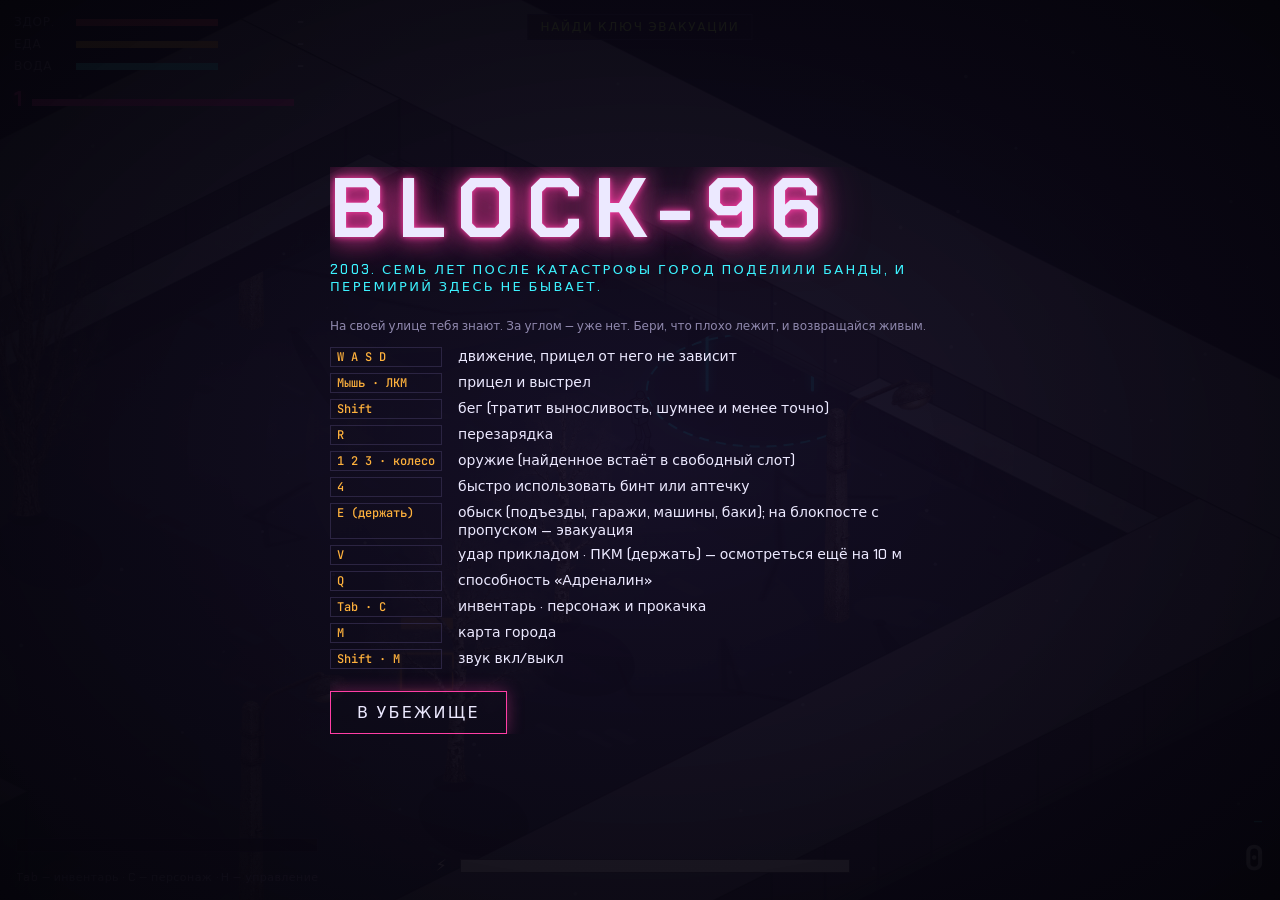
<file: index.html>
<!doctype html>
<meta charset="utf-8">
<meta name="viewport" content="width=device-width, initial-scale=1">
<title>Block-96</title>
<link rel="stylesheet" href="assets/fonts/fonts.css">
<style>
  /* Один осознанный тёмный вид: неоновая ночь над ржавым асфальтом. HUD по углам, центр — игра. */
  :root {
    --bg: #07060c; --ink: #ece9ff; --dim: #8f88ad; --line: #2b2442; --panel: rgba(13, 10, 22, 0.94);
    --cyan: #3df2ff; --mag: #ff3ea5; --amber: #ffb23d; --red: #ff4d5e; --green: #b6ff3d;
    --f-display: 'Chakra Petch', 'Segoe UI', system-ui, sans-serif;
    --f-mono: 'JetBrains Mono', ui-monospace, 'Cascadia Mono', Consolas, monospace;
    color-scheme: dark;
  }
  [hidden] { display: none !important; }
  html, body { margin: 0; height: 100%; margin: 0; background: var(--bg); color: var(--ink); overflow: hidden; font-family: var(--f-display); }
  #game { position: fixed; inset: 0; display: block; cursor: none; outline: none; }
  .hud { position: fixed; pointer-events: none; z-index: 2; }
  #vitals { top: calc(14px + env(safe-area-inset-top, 0px)); left: calc(14px + env(safe-area-inset-left, 0px)); width: min(290px, 64vw); display: grid; gap: 6px; }
  .row { display: grid; grid-template-columns: 54px 1fr 78px; align-items: center; gap: 8px; font-size: 12px; letter-spacing: 0.06em; text-transform: uppercase; color: var(--dim); }
  .row span:last-child { font-family: var(--f-mono); text-align: right; color: var(--ink); text-transform: none; letter-spacing: 0; font-variant-numeric: tabular-nums; }
  .bar { height: 7px; background: rgba(255,255,255,0.07); position: relative; overflow: hidden; }
  .bar i { position: absolute; inset: 0 auto 0 0; width: 100%; }
  #hpF { background: var(--red); box-shadow: 0 0 10px var(--red); }
  #stF { background: var(--green); } #fdF { background: var(--amber); } #wtF { background: var(--cyan); } #xpF { background: var(--mag); box-shadow: 0 0 8px var(--mag); }
  .lvl { display: flex; align-items: baseline; gap: 10px; margin-top: 4px; }
  .lvl b { font-size: 22px; color: var(--mag); text-shadow: 0 0 12px rgba(255,62,165,0.6); }
  .lvl small { font-family: var(--f-mono); color: var(--dim); font-size: 11px; }
  #pts { color: var(--amber); font-size: 12px; letter-spacing: 0.05em; }
  #weapon { right: calc(16px + env(safe-area-inset-right, 0px)); bottom: calc(16px + env(safe-area-inset-bottom, 0px)); text-align: right; display: grid; gap: 4px; justify-items: end; }
  #wName { font-size: 15px; letter-spacing: 0.08em; text-transform: uppercase; color: var(--cyan); }
  .ammo { font-family: var(--f-mono); font-variant-numeric: tabular-nums; }
  #wAmmo { font-size: 34px; font-weight: 700; } #wRes { color: var(--dim); font-size: 13px; }
  #wRange { font-family: var(--f-mono); font-size: 11px; color: var(--dim); }
  #slots { display: flex; gap: 6px; margin-top: 6px; flex-wrap: wrap; justify-content: flex-end; }
  .slot { cursor: pointer; font-size: 11px; padding: 4px 8px; border: 1px solid var(--line); color: var(--dim); background: rgba(10,8,18,0.7); }
  .slot b { color: var(--ink); margin-right: 6px; } .slot.on { border-color: var(--cyan); color: var(--ink); box-shadow: 0 0 8px rgba(61,242,255,0.35); } .slot.empty { opacity: 0.5; }
  #status { left: calc(16px + env(safe-area-inset-left, 0px)); bottom: calc(16px + env(safe-area-inset-bottom, 0px)); display: grid; gap: 6px; font-size: 12px; }
  .abil { padding: 6px 10px; border: 1px solid var(--line); color: var(--dim); background: rgba(10,8,18,0.7); letter-spacing: 0.04em; }
  .abil.ready { border-color: var(--amber); color: var(--amber); } .abil.act { border-color: var(--amber); background: rgba(255,178,61,0.18); color: var(--ink); }
  #wgt, #enemies { font-family: var(--f-mono); font-size: 11px; color: var(--dim); } #wgt.warn { color: var(--red); }
  #keys { font-size: 11px; color: var(--dim); letter-spacing: 0.04em; }
  #toasts { top: calc(14px + env(safe-area-inset-top, 0px)); right: calc(16px + env(safe-area-inset-right, 0px)); display: grid; gap: 4px; justify-items: end; max-width: 46vw; }
  .toast { font-size: 13px; padding: 5px 10px; background: rgba(13,10,22,0.85); border-right: 2px solid var(--cyan); animation: tin 0.18s ease-out; }
  .toast.hot { border-color: var(--amber); color: var(--amber); }
  @keyframes tin { from { transform: translateX(10px); opacity: 0; } }
  @media (prefers-reduced-motion: reduce) { .toast { animation: none; } }

  .panel { position: fixed; z-index: 5; top: 50%; left: 50%; transform: translate(-50%, -50%); width: min(560px, calc(100vw - 32px)); max-height: calc(100vh - 80px); overflow: auto;
    background: var(--panel); border: 1px solid var(--line); box-shadow: 0 0 0 1px rgba(61,242,255,0.08), 0 20px 60px rgba(0,0,0,0.6); padding: 18px 20px; cursor: default; }
  .panel h2 { margin: 0 0 12px; font-size: 18px; letter-spacing: 0.12em; text-transform: uppercase; display: flex; justify-content: space-between; align-items: baseline; }
  .panel h2 small { font-size: 11px; color: var(--dim); letter-spacing: 0.04em; text-transform: none; }
  .panel h3 { font-size: 12px; letter-spacing: 0.12em; text-transform: uppercase; color: var(--cyan); margin: 16px 0 6px; display: flex; justify-content: space-between; }
  .panel h3 span { color: var(--amber); letter-spacing: 0.04em; text-transform: none; }
  .panel table { width: 100%; border-collapse: collapse; font-size: 13px; }
  .panel th { text-align: left; font-weight: 500; color: var(--dim); font-size: 11px; letter-spacing: 0.06em; text-transform: uppercase; padding: 4px 6px; border-bottom: 1px solid var(--line); }
  .panel td { padding: 6px; border-bottom: 1px solid rgba(43,36,66,0.6); vertical-align: middle; }
  .panel td small { display: block; color: var(--dim); font-size: 11px; }
  .num { text-align: right; font-family: var(--f-mono); font-variant-numeric: tabular-nums; }
  .act { text-align: right; white-space: nowrap; }
  .k-weapon { color: var(--mag); } .k-ammo { color: var(--ink); } .k-heal { color: var(--red); } .k-food { color: var(--amber); } .k-mat { color: var(--cyan); }
  .muted { color: var(--dim); font-size: 12px; line-height: 1.5; }
  .wl { list-style: none; margin: 0 0 10px; padding: 0; display: grid; gap: 4px; font-size: 13px; }
  .wl b { color: var(--cyan); margin-right: 6px; } .wl span { color: var(--dim); font-family: var(--f-mono); font-size: 11px; }
  .lv { margin: 0; font-family: var(--f-mono); color: var(--mag); }
  dl { display: grid; grid-template-columns: 1fr auto; gap: 4px 12px; font-size: 13px; margin: 0; }
  dt { color: var(--dim); } dd { margin: 0; font-family: var(--f-mono); text-align: right; }
  button { font-family: var(--f-display); font-size: 12px; background: transparent; color: var(--cyan); border: 1px solid var(--cyan); padding: 3px 9px; cursor: pointer; margin-left: 4px; }
  button:hover { background: rgba(61,242,255,0.12); } button:focus-visible { outline: 2px solid var(--amber); outline-offset: 2px; }
  button.ghost { color: var(--dim); border-color: var(--line); }

  .screen { position: fixed; inset: 0; z-index: 10; display: grid; place-items: center; background: radial-gradient(ellipse at center, rgba(20,12,36,0.88), rgba(5,4,10,0.97)); cursor: default; padding: 16px; }
  .card { width: min(620px, 100%); }
  .logo { font-size: clamp(44px, 9vw, 84px); font-weight: 700; letter-spacing: 0.14em; margin: 0; line-height: 1;
    color: var(--ink); text-shadow: 0 0 6px var(--mag), 0 0 24px var(--mag), 0 0 48px rgba(255,62,165,0.5); }
  .tag { color: var(--cyan); letter-spacing: 0.18em; text-transform: uppercase; font-size: 13px; margin: 10px 0 22px; }
  .ctl { display: grid; grid-template-columns: auto 1fr; gap: 6px 16px; font-size: 14px; margin-bottom: 22px; }
  .ctl kbd { font-family: var(--f-mono); font-size: 12px; color: var(--amber); border: 1px solid var(--line); padding: 1px 6px; white-space: nowrap; }
  .big { font-size: 16px; padding: 10px 26px; letter-spacing: 0.14em; text-transform: uppercase; margin: 0; color: var(--ink); border-color: var(--mag); box-shadow: 0 0 16px rgba(255,62,165,0.35); }
  .big:hover { background: rgba(255,62,165,0.15); }
  #dead h2 { font-size: 40px; color: var(--red); letter-spacing: 0.14em; margin: 0 0 8px; text-shadow: 0 0 20px rgba(255,77,94,0.6); }
  #dead p { color: var(--dim); font-family: var(--f-mono); margin: 0 0 20px; }
  #help { z-index: 6; }
  .mobile-note { color: var(--green); font-size: 13px; margin-bottom: 16px; }
  #hotbar { left: 50%; transform: translateX(-50%); bottom: calc(16px + env(safe-area-inset-bottom, 0px)); display: grid; gap: 8px; justify-items: center; width: min(420px, 58vw); }
  #stBar { display: grid; grid-template-columns: 22px 1fr 30px; align-items: center; gap: 8px; width: 100%; color: var(--dim); font-size: 13px; }
  #stBar b { color: var(--green); font-weight: 400; text-align: center; } #stBar .bar { height: 9px; background: rgba(255,255,255,0.1); } #stT { font-family: var(--f-mono); font-size: 11px; text-align: right; }
  #slots { margin: 0; justify-content: center; pointer-events: auto; } .slot { min-width: 74px; min-height: 40px; display: grid; align-content: center; text-align: center; }
  #zone { top: calc(46px + env(safe-area-inset-top, 0px)); left: 50%; transform: translateX(-50%); font-size: 11px; letter-spacing: 0.14em; text-transform: uppercase; color: var(--dim); white-space: nowrap; }
  .touch #hotbar { bottom: calc(150px + env(safe-area-inset-bottom, 0px)); width: min(360px, 40vw); }
  #goal { top: calc(14px + env(safe-area-inset-top, 0px)); left: 50%; transform: translateX(-50%); font-size: 12px; letter-spacing: 0.14em; color: var(--green); background: rgba(10,8,18,0.7); padding: 4px 12px; border: 1px solid var(--line); white-space: nowrap; }
  .screen .card { max-height: calc(100vh - 32px); overflow: auto; }
  #prep .card { width: min(640px, 100%); }
  #prep h3 { font-size: 12px; letter-spacing: 0.12em; text-transform: uppercase; color: var(--cyan); margin: 14px 0 6px; display: flex; justify-content: space-between; }
  #prep h3 span { color: var(--amber); text-transform: none; letter-spacing: 0.04em; }
  #prep table { width: 100%; border-collapse: collapse; font-size: 13px; } #prep td { padding: 5px 6px; border-bottom: 1px solid rgba(43,36,66,0.6); } #prep td small { display: block; color: var(--dim); font-size: 11px; }
  #prep .warn { color: var(--red); font-size: 12px; }
  #prep h2 { margin: 0 0 6px; font-size: 24px; letter-spacing: 0.14em; text-transform: uppercase; }
  #resTitle { color: var(--red); } #resTitle.ok { color: var(--green); text-shadow: 0 0 20px rgba(182,255,61,0.5); }
  #resList h3 { margin: 0 0 4px; font-size: 12px; letter-spacing: .12em; text-transform: uppercase; color: var(--cyan); } #resList p { margin: 0 0 20px; font-size: 13px; }
  .k-attach { color: var(--green); } .k-quest { color: var(--amber); }
  /* сенсорное управление: те же команды, что и у клавиатуры; прицел без цветов дальности */
  #touch { position: fixed; inset: 0; z-index: 4; pointer-events: none; touch-action: none; }
  .stick { position: absolute; bottom: calc(26px + env(safe-area-inset-bottom, 0px)); width: 132px; height: 132px; border-radius: 50%; border: 1px solid rgba(236,233,255,0.28); background: rgba(10,8,18,0.35); pointer-events: auto; touch-action: none; }
  #stickL { left: calc(22px + env(safe-area-inset-left, 0px)); } #stickR { right: calc(22px + env(safe-area-inset-right, 0px)); }
  .stick i { position: absolute; left: 50%; top: 50%; width: 52px; height: 52px; margin: -26px 0 0 -26px; border-radius: 50%; background: rgba(61,242,255,0.22); border: 1px solid var(--cyan); }
  #stickR i { background: rgba(255,62,165,0.2); border-color: var(--mag); }
  #touch button { pointer-events: auto; touch-action: none; margin: 0; background: rgba(10,8,18,0.6); }
  .tbtns { position: absolute; right: calc(168px + env(safe-area-inset-right, 0px)); bottom: calc(30px + env(safe-area-inset-bottom, 0px)); display: grid; gap: 8px; }
  .tbtns button, #tSearch { min-width: 64px; min-height: 44px; font-size: 13px; }
  #tSearch { position: absolute; right: calc(252px + env(safe-area-inset-right, 0px)); bottom: calc(34px + env(safe-area-inset-bottom, 0px)); border-color: var(--amber); color: var(--amber); min-width: 108px; min-height: 64px; border-radius: 32px; font-size: 14px; font-weight: 700; background: rgba(40,26,6,0.7) !important; }
  #tCar { position: absolute; right: calc(252px + env(safe-area-inset-right, 0px)); bottom: calc(110px + env(safe-area-inset-bottom, 0px)); border-color: var(--cyan); color: var(--cyan); min-width: 108px; min-height: 52px; border-radius: 26px; font-size: 13px; font-weight: 700; }
  .tpanels { position: absolute; right: calc(16px + env(safe-area-inset-right, 0px)); top: 86px; display: flex; gap: 8px; }
  .tpanels button { min-height: 40px; }
  .touch .slot { pointer-events: auto; min-height: 30px; min-width: 60px; } .touch #weapon { bottom: calc(170px + env(safe-area-inset-bottom, 0px)); } .touch #keys, .touch #status #wgt, .touch #status .abil { display: none; }
  .touch #weapon { pointer-events: none; } .touch #slots { pointer-events: auto; }
  .mobile-note { color: var(--green); } .touch-only { display: none; } .touch .touch-only { display: block; } .touch .kbd-only { display: none; }
</style>

<canvas id="game" tabindex="0" aria-label="Игровое поле Block-96"></canvas>

<div class="hud" id="vitals">
  <div class="row"><span>Здор.</span><div class="bar"><i id="hpF"></i></div><span id="hpT">–</span></div>
  <div class="row"><span>Еда</span><div class="bar"><i id="fdF"></i></div><span id="fdT">–</span></div>
  <div class="row"><span>Вода</span><div class="bar"><i id="wtF"></i></div><span id="wtT">–</span></div>
  <div class="lvl"><b id="lvl">1</b><div style="flex:1"><div class="bar"><i id="xpF"></i></div></div><small id="xpT"></small></div>
  <div id="pts" hidden></div>
</div>
<div class="hud" id="hotbar"><div id="stBar"><b>⚡</b><div class="bar"><i id="stF"></i></div><span id="stT"></span></div><div id="slots"></div></div>
<div class="hud" id="zone"></div>
<div class="hud" id="weapon">
  <div id="wName">–</div>
  <div class="ammo"><span id="wAmmo">0</span> <span id="wRes"></span></div>
  <div id="wRange"></div>
</div>
<div class="hud" id="status">
  <div class="abil" id="abil"></div>
  <div id="wgt"></div>
  <div id="enemies"></div>
  <div id="keys">Tab — инвентарь · C — персонаж · H — управление</div>
</div>
<div class="hud" id="goal">НАЙДИ КЛЮЧ ЭВАКУАЦИИ</div>
<div class="hud" id="toasts"></div>
<div id="touch" hidden>
  <div class="stick" id="stickL"><i></i></div><div class="stick" id="stickR"><i></i></div>
  <div class="tbtns"><button id="tReload">R</button><button id="tMelee">УДАР</button><button id="tBoost">БУСТ</button></div>
  <button id="tSearch" hidden>E · ДЕЙСТВИЕ</button>
  <button id="tCar" hidden>F · МАШИНА</button>
  <div class="tpanels"><button data-panel="inv">РЮКЗАК</button><button data-panel="char">ПЕРС.</button></div>
</div>

<section class="panel" id="inv" hidden><h2>Инвентарь <small>Tab / Esc — закрыть</small></h2><div id="invBody"></div></section>
<section class="panel" id="char" hidden><h2>Персонаж <small>C / Esc — закрыть</small></h2><div id="charBody"></div></section>

<section class="screen" id="intro">
  <div class="card">
    <h1 class="logo">BLOCK-96</h1>
    <p class="tag">2003. Семь лет после катастрофы город поделили банды, и перемирий здесь не бывает.</p>
    <p class="muted sub">На своей улице тебя знают. За углом — уже нет. Бери, что плохо лежит, и возвращайся живым.</p>
    <p class="mobile-note touch-only">Сенсор: левый стик — ходьба (до упора — бег), правый — прицел и огонь, кнопки справа — перезарядка, удар, буст.</p>
    <div class="ctl">
      <kbd>W A S D</kbd><span>движение, прицел от него не зависит</span>
      <kbd>Мышь · ЛКМ</kbd><span>прицел и выстрел</span>
      <kbd>Shift</kbd><span>бег (тратит выносливость, шумнее и менее точно)</span>
      <kbd>R</kbd><span>перезарядка</span>
      <kbd>1 2 3 · колесо</kbd><span>оружие (найденное встаёт в свободный слот)</span>
      <kbd>4</kbd><span>быстро использовать бинт или аптечку</span>
      <kbd>E (держать)</kbd><span>обыск (подъезды, гаражи, машины, баки); на блокпосте с пропуском — эвакуация</span>
      <kbd>V</kbd><span>удар прикладом · ПКМ (держать) — осмотреться ещё на 10 м</span>
      <kbd>Q</kbd><span>способность «Адреналин»</span>
      <kbd>Tab · C</kbd><span>инвентарь · персонаж и прокачка</span>
      <kbd>M</kbd><span>карта города</span>
      <kbd>Shift · M</kbd><span>звук вкл/выкл</span>
    </div>
    <button class="big" id="start">В убежище</button>
  </div>
</section>
<section class="screen" id="help" hidden>
  <div class="card">
    <div class="ctl">
      <kbd>W A S D</kbd><span>движение</span><kbd>ЛКМ</kbd><span>выстрел</span><kbd>R</kbd><span>перезарядка</span>
      <kbd>1 2 3</kbd><span>оружие</span><kbd>E</kbd><span>обыск, взлом запертой двери или ворот (держать, шумно)</span><kbd>V</kbd><span>приклад</span><kbd>ПКМ</kbd><span>осмотр (держать)</span>
      <kbd>M</kbd><span>карта города</span><kbd>Shift</kbd><span>бег</span><kbd>Q</kbd><span>Адреналин</span><kbd>Tab · C</kbd><span>инвентарь · персонаж</span><kbd>H</kbd><span>закрыть подсказку</span>
    </div>
    <p class="muted">Прицел — линия до крестика. Дальность и падение урона зависят от оружия: смотри «эфф.» и «предел» в углу экрана. Стой на месте и не спамь, чтобы разброс был меньше.</p>
  </div>
</section>
<section class="screen" id="gang" hidden>
  <div class="card">
    <h2>С кем идёшь в рейд</h2>
    <p class="muted">Банда определяет район появления, одежду, оружие и то, кто тебе враждебен. Рейд начинается в 00:00: ночь, все банды на улицах.</p>
    <div id="gangPick"></div>
    <p style="margin-top:16px"><button class="big" id="gangGo">В рейд · 00:00</button> <button class="ghost" id="gangBack">Назад</button></p>
  </div>
</section>
<section class="screen" id="prep" hidden>
  <div class="card">
    <h2>Склад</h2>
    <p class="muted">Выбери, что взять в рейд (Esc — закрыть). Склад постоянный: то, что лежит в убежище, остаётся твоим даже после смерти. Погибнешь в рейде — потеряешь только то, что взял с собой и нашёл. Вернёшься через ворота эвакуации — добыча уйдёт на склад. В рейд — калитка на севере участка.</p>
    <div id="prepBody"></div>
    <p style="margin-top:16px"><button class="big" id="go">Закрыть склад</button></p>
  </div>
</section>
<section class="screen" id="dead" hidden>
  <div class="card">
    <h2 id="resTitle">Ты погиб</h2>
    <p id="deadStats"></p>
    <div id="resList"></div>
    <button class="big" id="restart">В убежище</button>
  </div>
</section>

<script>window.B96_ASSET_BASE = "assets/";</script>
<script src="config.js"></script>
<script src="modules/dom.js"></script>
<script src="modules/vehicles-phys.js"></script>
<script src="modules/vehicles-draw.js"></script>
<script src="world15.js"></script>
<script src="road_network.js"></script>
<script src="modules/bridges-data.js"></script>
<script src="modules/bridges.js"></script>
<script src="nav.js"></script>
<script src="modules/interiors_sim.js"></script>
<script src="sim.js"></script>
<script src="behavior/factions.js"></script>
<script src="enemies.js"></script>
<script src="player.js"></script>
<script src="hud.js"></script>
<script src="feel.js"></script>
<script src="threat.js"></script>
<script src="modules/vision.js"></script>
<script src="behavior/extras.js"></script>
<script src="modules/vehicle-view.js"></script>
<script src="modules/characters.js"></script>
<script src="modules/graffiti.js"></script>
<script src="modules/interiors.js"></script>
<script src="modules/start.js"></script>
<script src="modules/map.js"></script>
<script src="modules/shop.js"></script>
<script src="modules/save.js"></script>
<script src="game.js"></script>
</file>
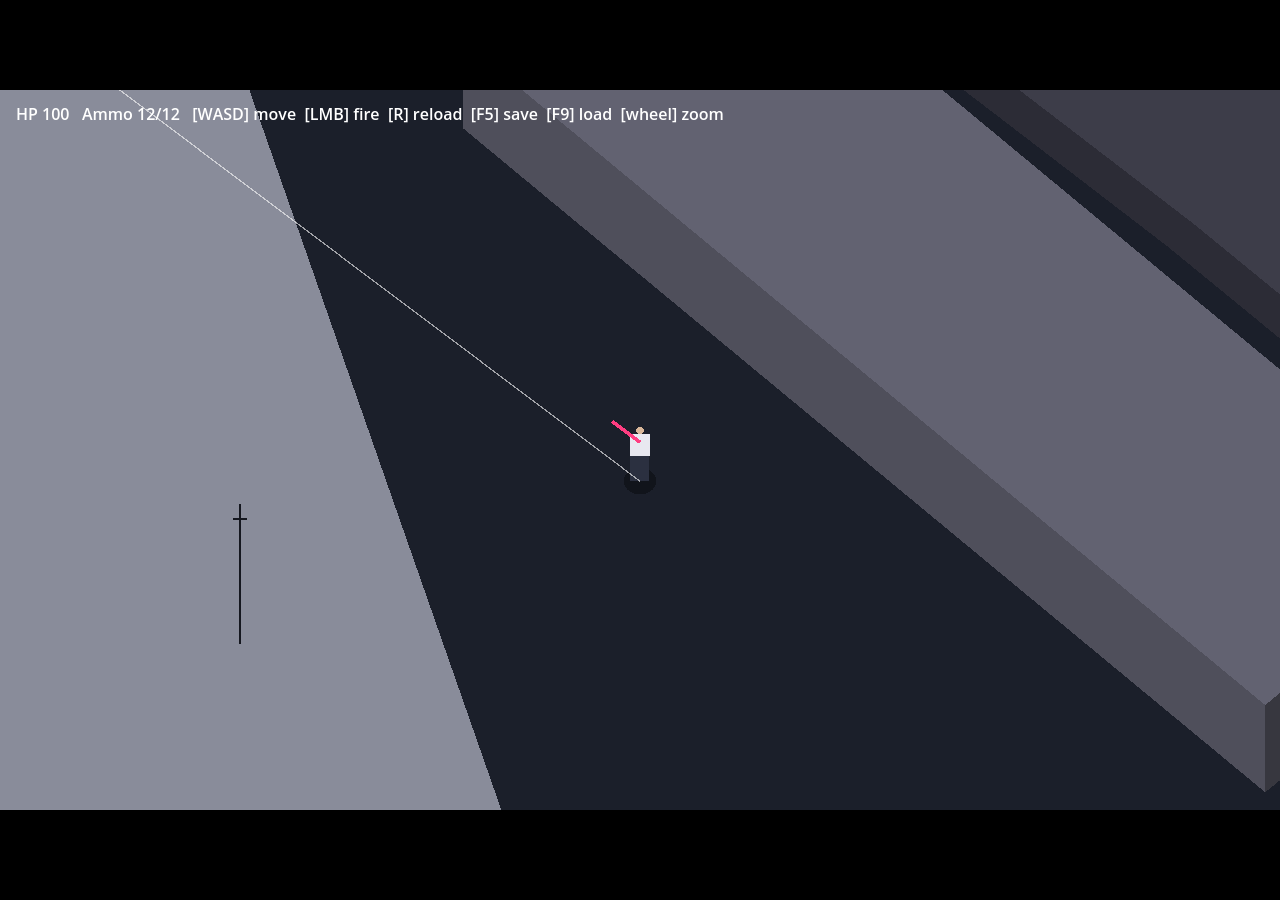
<file: deploy/web/index.html>
<!DOCTYPE html>
<html lang="en">
	<head>
		<meta charset="utf-8">
		<meta name="viewport" content="width=device-width, user-scalable=no, initial-scale=1.0">
		<title>Block-96</title>
		<style>
html, body, #canvas {
	margin: 0;
	padding: 0;
	border: 0;
}

body {
	color: white;
	background-color: black;
	overflow: hidden;
	touch-action: none;
}

#canvas {
	display: block;
}

#canvas:focus {
	outline: none;
}

#status, #status-splash, #status-progress {
	position: absolute;
	left: 0;
	right: 0;
}

#status, #status-splash {
	top: 0;
	bottom: 0;
}

#status {
	background-color: #242424;
	display: flex;
	flex-direction: column;
	justify-content: center;
	align-items: center;
	visibility: hidden;
}

#status-splash {
	max-height: 100%;
	max-width: 100%;
	margin: auto;
}

#status-progress, #status-notice {
	display: none;
}

#status-progress {
	bottom: 10%;
	width: 50%;
	margin: 0 auto;
}

#status-notice {
	background-color: #5b3943;
	border-radius: 0.5rem;
	border: 1px solid #9b3943;
	color: #e0e0e0;
	font-family: 'Noto Sans', 'Droid Sans', Arial, sans-serif;
	line-height: 1.3;
	margin: 0 2rem;
	overflow: hidden;
	padding: 1rem;
	text-align: center;
	z-index: 1;
}
		</style>
		<link id="-gd-engine-icon" rel="icon" type="image/png" href="index.icon.png" />
<link rel="apple-touch-icon" href="index.apple-touch-icon.png"/>

	</head>
	<body>
		<canvas id="canvas">
			Your browser does not support the canvas tag.
		</canvas>

		<noscript>
			Your browser does not support JavaScript.
		</noscript>

		<div id="status">
			<img id="status-splash" src="index.png" alt="">
			<progress id="status-progress"></progress>
			<div id="status-notice"></div>
		</div>

		<script src="index.js"></script>
		<script>
const GODOT_CONFIG = {"args":[],"canvasResizePolicy":2,"ensureCrossOriginIsolationHeaders":true,"executable":"index","experimentalVK":false,"fileSizes":{"index.pck":53648,"index.wasm":35376909},"focusCanvas":true,"gdextensionLibs":[]};
const GODOT_THREADS_ENABLED = false;
const engine = new Engine(GODOT_CONFIG);

(function () {
	const statusOverlay = document.getElementById('status');
	const statusProgress = document.getElementById('status-progress');
	const statusNotice = document.getElementById('status-notice');

	let initializing = true;
	let statusMode = '';

	function setStatusMode(mode) {
		if (statusMode === mode || !initializing) {
			return;
		}
		if (mode === 'hidden') {
			statusOverlay.remove();
			initializing = false;
			return;
		}
		statusOverlay.style.visibility = 'visible';
		statusProgress.style.display = mode === 'progress' ? 'block' : 'none';
		statusNotice.style.display = mode === 'notice' ? 'block' : 'none';
		statusMode = mode;
	}

	function setStatusNotice(text) {
		while (statusNotice.lastChild) {
			statusNotice.removeChild(statusNotice.lastChild);
		}
		const lines = text.split('\n');
		lines.forEach((line) => {
			statusNotice.appendChild(document.createTextNode(line));
			statusNotice.appendChild(document.createElement('br'));
		});
	}

	function displayFailureNotice(err) {
		console.error(err);
		if (err instanceof Error) {
			setStatusNotice(err.message);
		} else if (typeof err === 'string') {
			setStatusNotice(err);
		} else {
			setStatusNotice('An unknown error occured');
		}
		setStatusMode('notice');
		initializing = false;
	}

	const missing = Engine.getMissingFeatures({
		threads: GODOT_THREADS_ENABLED,
	});

	if (missing.length !== 0) {
		if (GODOT_CONFIG['serviceWorker'] && GODOT_CONFIG['ensureCrossOriginIsolationHeaders'] && 'serviceWorker' in navigator) {
			// There's a chance that installing the service worker would fix the issue
			Promise.race([
				navigator.serviceWorker.getRegistration().then((registration) => {
					if (registration != null) {
						return Promise.reject(new Error('Service worker already exists.'));
					}
					return registration;
				}).then(() => engine.installServiceWorker()),
				// For some reason, `getRegistration()` can stall
				new Promise((resolve) => {
					setTimeout(() => resolve(), 2000);
				}),
			]).catch((err) => {
				console.error('Error while registering service worker:', err);
			}).then(() => {
				window.location.reload();
			});
		} else {
			// Display the message as usual
			const missingMsg = 'Error\nThe following features required to run Godot projects on the Web are missing:\n';
			displayFailureNotice(missingMsg + missing.join('\n'));
		}
	} else {
		setStatusMode('progress');
		engine.startGame({
			'onProgress': function (current, total) {
				if (current > 0 && total > 0) {
					statusProgress.value = current;
					statusProgress.max = total;
				} else {
					statusProgress.removeAttribute('value');
					statusProgress.removeAttribute('max');
				}
			},
		}).then(() => {
			setStatusMode('hidden');
		}, displayFailureNotice);
	}
}());
		</script>
	</body>
</html>
</file>
<file: assets/fonts/fonts.css>
/* Self-hosted fonts (SIL OFL 1.1, see OFL-*.txt). No third-party requests. Chakra Petch has no Cyrillic: falls back to the system UI font. */
@font-face{font-family:'Chakra Petch';font-style:normal;font-weight:500;font-display:swap;src:url(chakra-petch-latin-500-normal.woff2) format('woff2');unicode-range:U+0000-00FF,U+0131,U+0152-0153,U+02BB-02BC,U+02C6,U+02DA,U+02DC,U+0304,U+0308,U+0329,U+2000-206F,U+20AC,U+2122,U+2191,U+2193,U+2212,U+2215,U+FEFF,U+FFFD}
@font-face{font-family:'Chakra Petch';font-style:normal;font-weight:600;font-display:swap;src:url(chakra-petch-latin-600-normal.woff2) format('woff2');unicode-range:U+0000-00FF,U+0131,U+0152-0153,U+02BB-02BC,U+02C6,U+02DA,U+02DC,U+0304,U+0308,U+0329,U+2000-206F,U+20AC,U+2122,U+2191,U+2193,U+2212,U+2215,U+FEFF,U+FFFD}
@font-face{font-family:'Chakra Petch';font-style:normal;font-weight:700;font-display:swap;src:url(chakra-petch-latin-700-normal.woff2) format('woff2');unicode-range:U+0000-00FF,U+0131,U+0152-0153,U+02BB-02BC,U+02C6,U+02DA,U+02DC,U+0304,U+0308,U+0329,U+2000-206F,U+20AC,U+2122,U+2191,U+2193,U+2212,U+2215,U+FEFF,U+FFFD}
@font-face{font-family:'JetBrains Mono';font-style:normal;font-weight:500;font-display:swap;src:url(jetbrains-mono-latin-500-normal.woff2) format('woff2');unicode-range:U+0000-00FF,U+0131,U+0152-0153,U+02BB-02BC,U+02C6,U+02DA,U+02DC,U+0304,U+0308,U+0329,U+2000-206F,U+20AC,U+2122,U+2191,U+2193,U+2212,U+2215,U+FEFF,U+FFFD}
@font-face{font-family:'JetBrains Mono';font-style:normal;font-weight:500;font-display:swap;src:url(jetbrains-mono-cyrillic-500-normal.woff2) format('woff2');unicode-range:U+0301,U+0400-045F,U+0490-0491,U+04B0-04B1,U+2116}
@font-face{font-family:'JetBrains Mono';font-style:normal;font-weight:700;font-display:swap;src:url(jetbrains-mono-latin-700-normal.woff2) format('woff2');unicode-range:U+0000-00FF,U+0131,U+0152-0153,U+02BB-02BC,U+02C6,U+02DA,U+02DC,U+0304,U+0308,U+0329,U+2000-206F,U+20AC,U+2122,U+2191,U+2193,U+2212,U+2215,U+FEFF,U+FFFD}
@font-face{font-family:'JetBrains Mono';font-style:normal;font-weight:700;font-display:swap;src:url(jetbrains-mono-cyrillic-700-normal.woff2) format('woff2');unicode-range:U+0301,U+0400-045F,U+0490-0491,U+04B0-04B1,U+2116}
</file>
